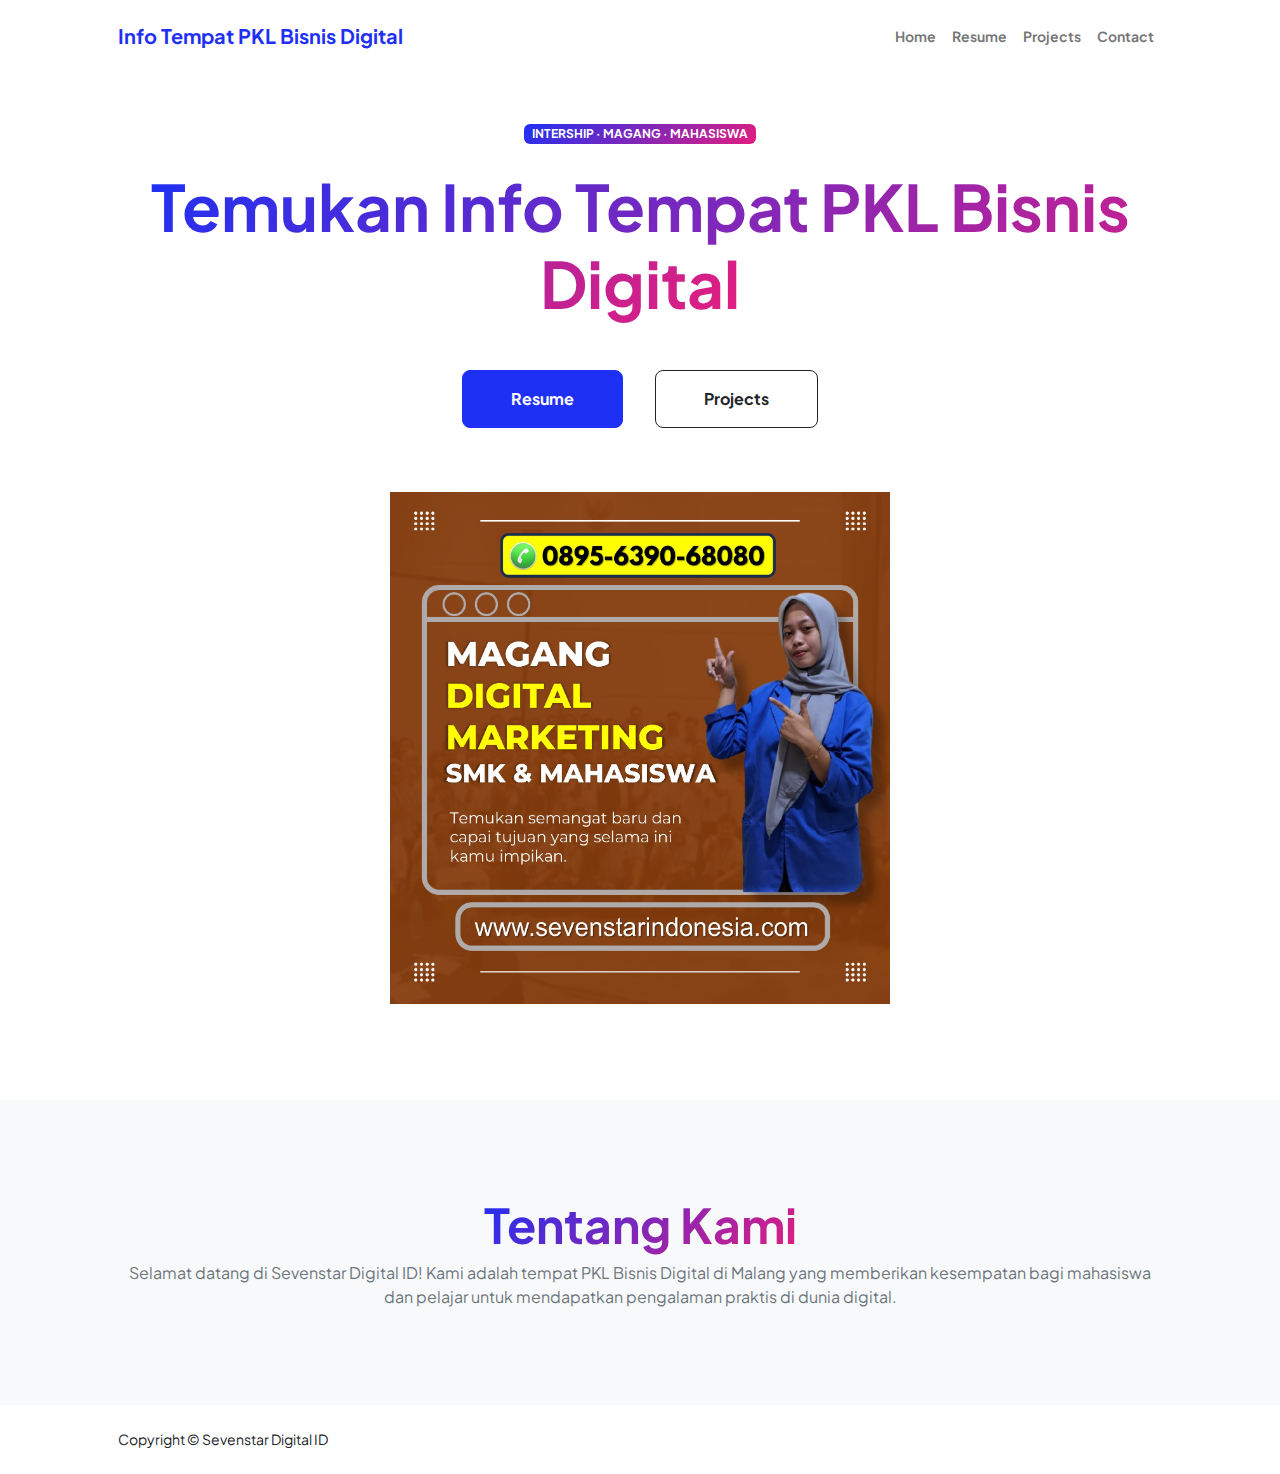
<file: index.html>
<!DOCTYPE html>
<html lang="en">
    <head>
        <head>
            <meta charset="utf-8" />
            <meta name="viewport" content="width=device-width, initial-scale=1, shrink-to-fit=no" />
            <meta name="keywords" content="Magang Mahasiswa di Malang, Info Magang Web Development di Malang, Magang Mahasiswa 2025 di Malang" />
            <meta name="description" content="Ikuti Program Magang Mahasiswa Bisnis Digital & pelajari pengembangan website dari para ahli. Tingkatkan skill & raih pengalaman kerja nyata!" />
            <meta name="author" content="Sevenstar Digital ID" />
            <title>Sevenstar Digital - Program Magang Web Development di Malang</title>
            
                <!-- Open Graph Meta Tags -->
        <meta property="og:title" content="Program Magang Web Development di Malang - WA 0895-6390-68080" />
        <meta property="og:type" content="website" />
        <meta property="og:image" content="https://jasadigitalmarketingg.github.io/magangwebdevelopment/assets/magangwebdevelopment.png">
        <meta property="og:url" content="https://jasadigitalmarketingg.github.io/magangwebdevelopment/">






        <meta charset="utf-8" />
        <meta name="viewport" content="width=device-width, initial-scale=1, shrink-to-fit=no" />
        <meta name="description" content="" />
        <meta name="author" content="" />
        <title>Bisnis Digital</title>
        <!-- Favicon-->
        <link rel="icon" type="image/x-icon" href="assets/favicon.ico" />
        <!-- Custom Google font-->
        <link rel="preconnect" href="https://fonts.googleapis.com" />
        <link rel="preconnect" href="https://fonts.gstatic.com" crossorigin />
        <link href="https://fonts.googleapis.com/css2?family=Plus+Jakarta+Sans:wght@100;200;300;400;500;600;700;800;900&amp;display=swap" rel="stylesheet" />
        <!-- Bootstrap icons-->
        <link href="https://cdn.jsdelivr.net/npm/bootstrap-icons@1.8.1/font/bootstrap-icons.css" rel="stylesheet" />
        <!-- Core theme CSS (includes Bootstrap)-->
        <link href="css/styles.css" rel="stylesheet" />
    </head>
    <body class="d-flex flex-column h-100">
        <main class="flex-shrink-0">
            <!-- Navigation-->
            <nav class="navbar navbar-expand-lg navbar-light bg-white py-3">
                <div class="container px-5">
                    <a class="navbar-brand" href="index.html"><span class="fw-bolder text-primary">Info Tempat PKL Bisnis Digital</span></a>
                    <button class="navbar-toggler" type="button" data-bs-toggle="collapse" data-bs-target="#navbarSupportedContent" aria-controls="navbarSupportedContent" aria-expanded="false" aria-label="Toggle navigation"><span class="navbar-toggler-icon"></span></button>
                    <div class="collapse navbar-collapse" id="navbarSupportedContent">
                        <ul class="navbar-nav ms-auto mb-2 mb-lg-0 small fw-bolder">
                            <li class="nav-item"><a class="nav-link" href="index.html">Home</a></li>
                            <li class="nav-item"><a class="nav-link" href="resume.html">Resume</a></li>
                            <li class="nav-item"><a class="nav-link" href="projects.html">Projects</a></li>
                            <li class="nav-item"><a class="nav-link" href="contact.html">Contact</a></li>
                        </ul>
                    </div>
                </div>
            </nav>
            <!-- Header-->
            <header class="py-5">
                <div class="container px-5 pb-5">
                    <div class="row gx-5 align-items-center">
                        <div class="col-xxl-5">
                            <!-- Header text content-->
                            <div class="text-center text-xxl-start">
                                <div class="badge bg-gradient-primary-to-secondary text-white mb-4"><div class="text-uppercase">Intership &middot; Magang &middot; Mahasiswa</div></div>
                                <h1 class="display-3 fw-bolder mb-5"><span class="text-gradient d-inline">Temukan Info Tempat PKL Bisnis Digital</span></h1>
                                <div class="d-grid gap-3 d-sm-flex justify-content-sm-center justify-content-xxl-start mb-3">
                                    <a class="btn btn-primary btn-lg px-5 py-3 me-sm-3 fs-6 fw-bolder" href="resume.html">Resume</a>
                                    <a class="btn btn-outline-dark btn-lg px-5 py-3 fs-6 fw-bolder" href="projects.html">Projects</a>
                                </div>
                            </div>
                        </div>
                        <div class="col-xxl-7">
                            <!-- Header profile picture-->
                            <div class="d-flex justify-content-center mt-5 mt-xxl-0">
                                <div class="profile bg-gradient-primary-to-secondary">
                                    <!-- TIP: For best results, use a photo with a transparent background like the demo example below-->
                                    <!-- Watch a tutorial on how to do this on YouTube (link)-->
                                    <img class="profile-img" src="assets/1.JPG" alt="..." />
                                   
                                    </div>
                                </div>
                            </div>
                        </div>
                    </div>
                </div>
            </header>
            <!-- About Section-->
            <section class="bg-light py-5">
                <div class="container px-5">
                    <div class="row gx-5 justify-content-center">
                        <div class="col-xxl-8">
                            <div class="text-center my-5">
                                <h2 class="display-5 fw-bolder"><span class="text-gradient d-inline">Tentang Kami</span></h2>
                                <p class="text-muted">Selamat datang di Sevenstar Digital ID! Kami adalah tempat PKL Bisnis Digital di Malang yang memberikan kesempatan bagi mahasiswa dan pelajar untuk mendapatkan pengalaman praktis di dunia digital.</p>
                                
                            </div>
                        </div>
                    </div>
                </div>
            </section>
        </main>
        <!-- Footer-->
        <footer class="bg-white py-4 mt-auto">
            <div class="container px-5">
                <div class="row align-items-center justify-content-between flex-column flex-sm-row">
                    <div class="col-auto"><div class="small m-0">Copyright &copy; Sevenstar Digital ID</div></div>
                    
                </div>
            </div>
        </footer>
        <!-- Bootstrap core JS-->
        <script src="https://cdn.jsdelivr.net/npm/bootstrap@5.2.3/dist/js/bootstrap.bundle.min.js"></script>
        <!-- Core theme JS-->
        <script src="js/scripts.js"></script>
    </body>
</html>
</file>
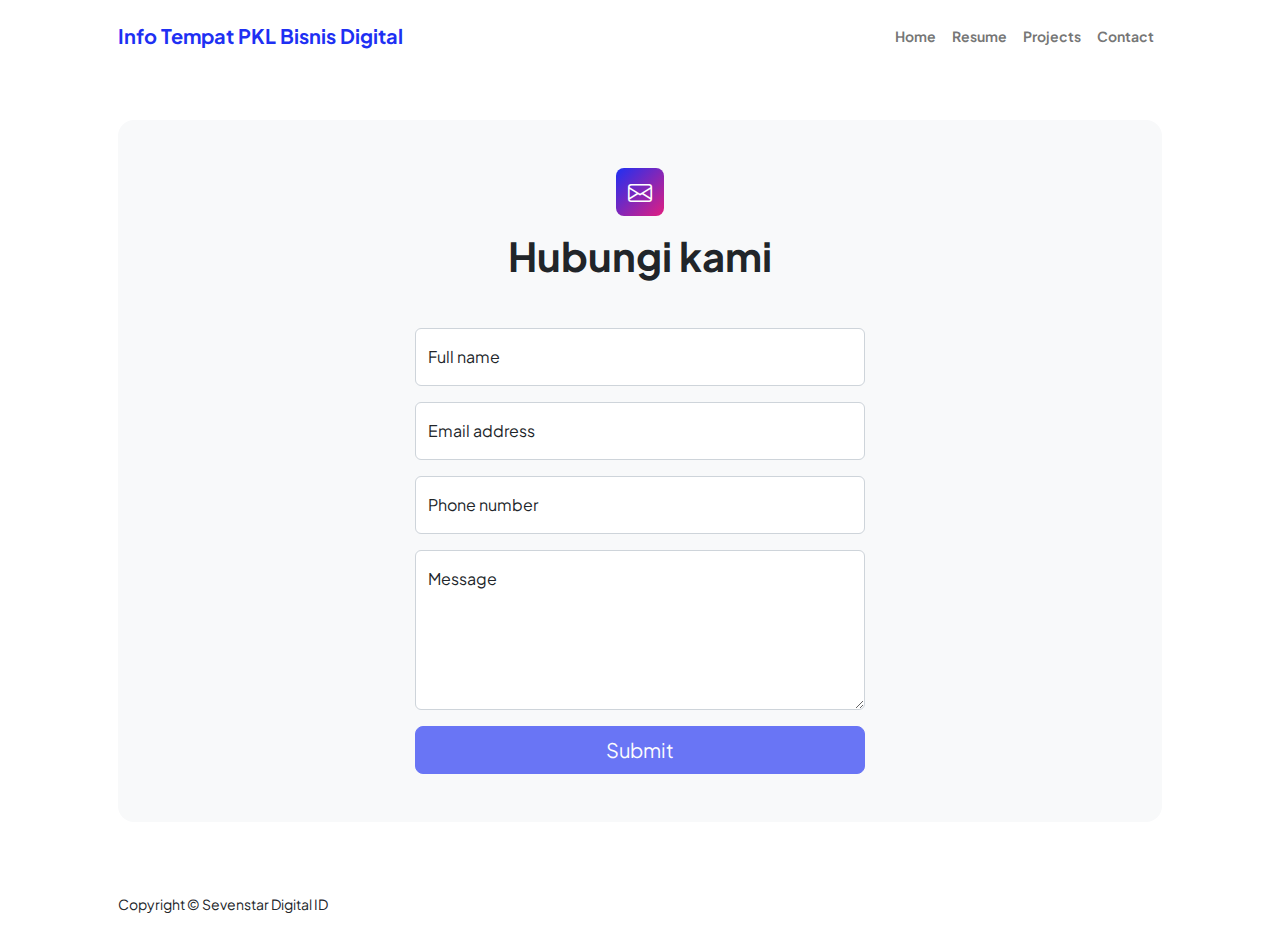
<file: contact.html>
<!DOCTYPE html>
<html lang="en">
    <head>
        <meta charset="utf-8" />
        <meta name="viewport" content="width=device-width, initial-scale=1, shrink-to-fit=no" />
        <meta name="description" content />
        <meta name="author" content />
        <title>Bisnis Digital</title>
        <!-- Favicon-->
        <link rel="icon" type="image/x-icon" href="assets/favicon.ico" />
        <!-- Custom Google font-->
        <link rel="preconnect" href="https://fonts.googleapis.com" />
        <link rel="preconnect" href="https://fonts.gstatic.com" crossorigin />
        <link href="https://fonts.googleapis.com/css2?family=Plus+Jakarta+Sans:wght@100;200;300;400;500;600;700;800;900&amp;display=swap" rel="stylesheet" />
        <!-- Bootstrap icons-->
        <link href="https://cdn.jsdelivr.net/npm/bootstrap-icons@1.8.1/font/bootstrap-icons.css" rel="stylesheet" />
        <!-- Core theme CSS (includes Bootstrap)-->
        <link href="css/styles.css" rel="stylesheet" />
    </head>
    <body class="d-flex flex-column">
        <main class="flex-shrink-0">
            <!-- Navigation-->
            <nav class="navbar navbar-expand-lg navbar-light bg-white py-3">
                <div class="container px-5">
                    <a class="navbar-brand" href="index.html"><span class="fw-bolder text-primary">Info Tempat PKL Bisnis Digital</span></a>
                    <button class="navbar-toggler" type="button" data-bs-toggle="collapse" data-bs-target="#navbarSupportedContent" aria-controls="navbarSupportedContent" aria-expanded="false" aria-label="Toggle navigation"><span class="navbar-toggler-icon"></span></button>
                    <div class="collapse navbar-collapse" id="navbarSupportedContent">
                        <ul class="navbar-nav ms-auto mb-2 mb-lg-0 small fw-bolder">
                            <li class="nav-item"><a class="nav-link" href="index.html">Home</a></li>
                            <li class="nav-item"><a class="nav-link" href="resume.html">Resume</a></li>
                            <li class="nav-item"><a class="nav-link" href="projects.html">Projects</a></li>
                            <li class="nav-item"><a class="nav-link" href="contact.html">Contact</a></li>
                        </ul>
                    </div>
                </div>
            </nav>
            <!-- Page content-->
            <section class="py-5">
                <div class="container px-5">
                    <!-- Contact form-->
                    <div class="bg-light rounded-4 py-5 px-4 px-md-5">
                        <div class="text-center mb-5">
                            <div class="feature bg-primary bg-gradient-primary-to-secondary text-white rounded-3 mb-3"><i class="bi bi-envelope"></i></div>
                            <h1 class="fw-bolder">Hubungi kami</h1>
                        </div>
                        <div class="row gx-5 justify-content-center">
                            <div class="col-lg-8 col-xl-6">
                                <!-- * * * * * * * * * * * * * * *-->
                                <!-- * * SB Forms Contact Form * *-->
                                <!-- * * * * * * * * * * * * * * *-->
                                <!-- This form is pre-integrated with SB Forms.-->
                                <!-- To make this form functional, sign up at-->
                                <!-- https://startbootstrap.com/solution/contact-forms-->
                                <!-- to get an API token!-->
                                <form id="contactForm" data-sb-form-api-token="API_TOKEN">
                                    <!-- Name input-->
                                    <div class="form-floating mb-3">
                                        <input class="form-control" id="name" type="text" placeholder="Enter your name..." data-sb-validations="required" />
                                        <label for="name">Full name</label>
                                        <div class="invalid-feedback" data-sb-feedback="name:required">A name is required.</div>
                                    </div>
                                    <!-- Email address input-->
                                    <div class="form-floating mb-3">
                                        <input class="form-control" id="email" type="email" placeholder="name@example.com" data-sb-validations="required,email" />
                                        <label for="email">Email address</label>
                                        <div class="invalid-feedback" data-sb-feedback="email:required">An email is required.</div>
                                        <div class="invalid-feedback" data-sb-feedback="email:email">Email is not valid.</div>
                                    </div>
                                    <!-- Phone number input-->
                                    <div class="form-floating mb-3">
                                        <input class="form-control" id="phone" type="tel" placeholder="(123) 456-7890" data-sb-validations="required" />
                                        <label for="phone">Phone number</label>
                                        <div class="invalid-feedback" data-sb-feedback="phone:required">A phone number is required.</div>
                                    </div>
                                    <!-- Message input-->
                                    <div class="form-floating mb-3">
                                        <textarea class="form-control" id="message" type="text" placeholder="Enter your message here..." style="height: 10rem" data-sb-validations="required"></textarea>
                                        <label for="message">Message</label>
                                        <div class="invalid-feedback" data-sb-feedback="message:required">A message is required.</div>
                                    </div>
                                    <!-- Submit success message-->
                                    <!---->
                                    <!-- This is what your users will see when the form-->
                                    <!-- has successfully submitted-->
                                    <div class="d-none" id="submitSuccessMessage">
                                        <div class="text-center mb-3">
                                            <div class="fw-bolder">Form submission successful!</div>
                                            To activate this form, sign up at
                                            <br />
                                            <a href="https://www.instagram.com/gmacademymalang/">https://www.instagram.com/gmacademymalang/</a>
                                        </div>
                                    </div>
                                    <!-- Submit error message-->
                                    <!---->
                                    <!-- This is what your users will see when there is-->
                                    <!-- an error submitting the form-->
                                    <div class="d-none" id="submitErrorMessage"><div class="text-center text-danger mb-3">Error sending message!</div></div>
                                    <!-- Submit Button-->
                                    <div class="d-grid"><button class="btn btn-primary btn-lg disabled" id="submitButton" type="submit">Submit</button></div>
                                </form>
                            </div>
                        </div>
                    </div>
                </div>
            </section>
        </main>
        <!-- Footer-->
        <footer class="bg-white py-4 mt-auto">
            <div class="container px-5">
                <div class="row align-items-center justify-content-between flex-column flex-sm-row">
                    <div class="col-auto"><div class="small m-0">Copyright &copy; Sevenstar Digital ID</div></div>
                   
                </div>
            </div>
        </footer>
        <!-- Bootstrap core JS-->
        <script src="https://cdn.jsdelivr.net/npm/bootstrap@5.2.3/dist/js/bootstrap.bundle.min.js"></script>
        <!-- Core theme JS-->
        <script src="js/scripts.js"></script>
        <!-- * * * * * * * * * * * * * * * * * * * * * * * * * * * * * * * * * * * * * * * *-->
        <!-- * *                               SB Forms JS                               * *-->
        <!-- * * Activate your form at https://startbootstrap.com/solution/contact-forms * *-->
        <!-- * * * * * * * * * * * * * * * * * * * * * * * * * * * * * * * * * * * * * * * *-->
        <script src="https://cdn.startbootstrap.com/sb-forms-latest.js"></script>
    </body>
</html>
</file>
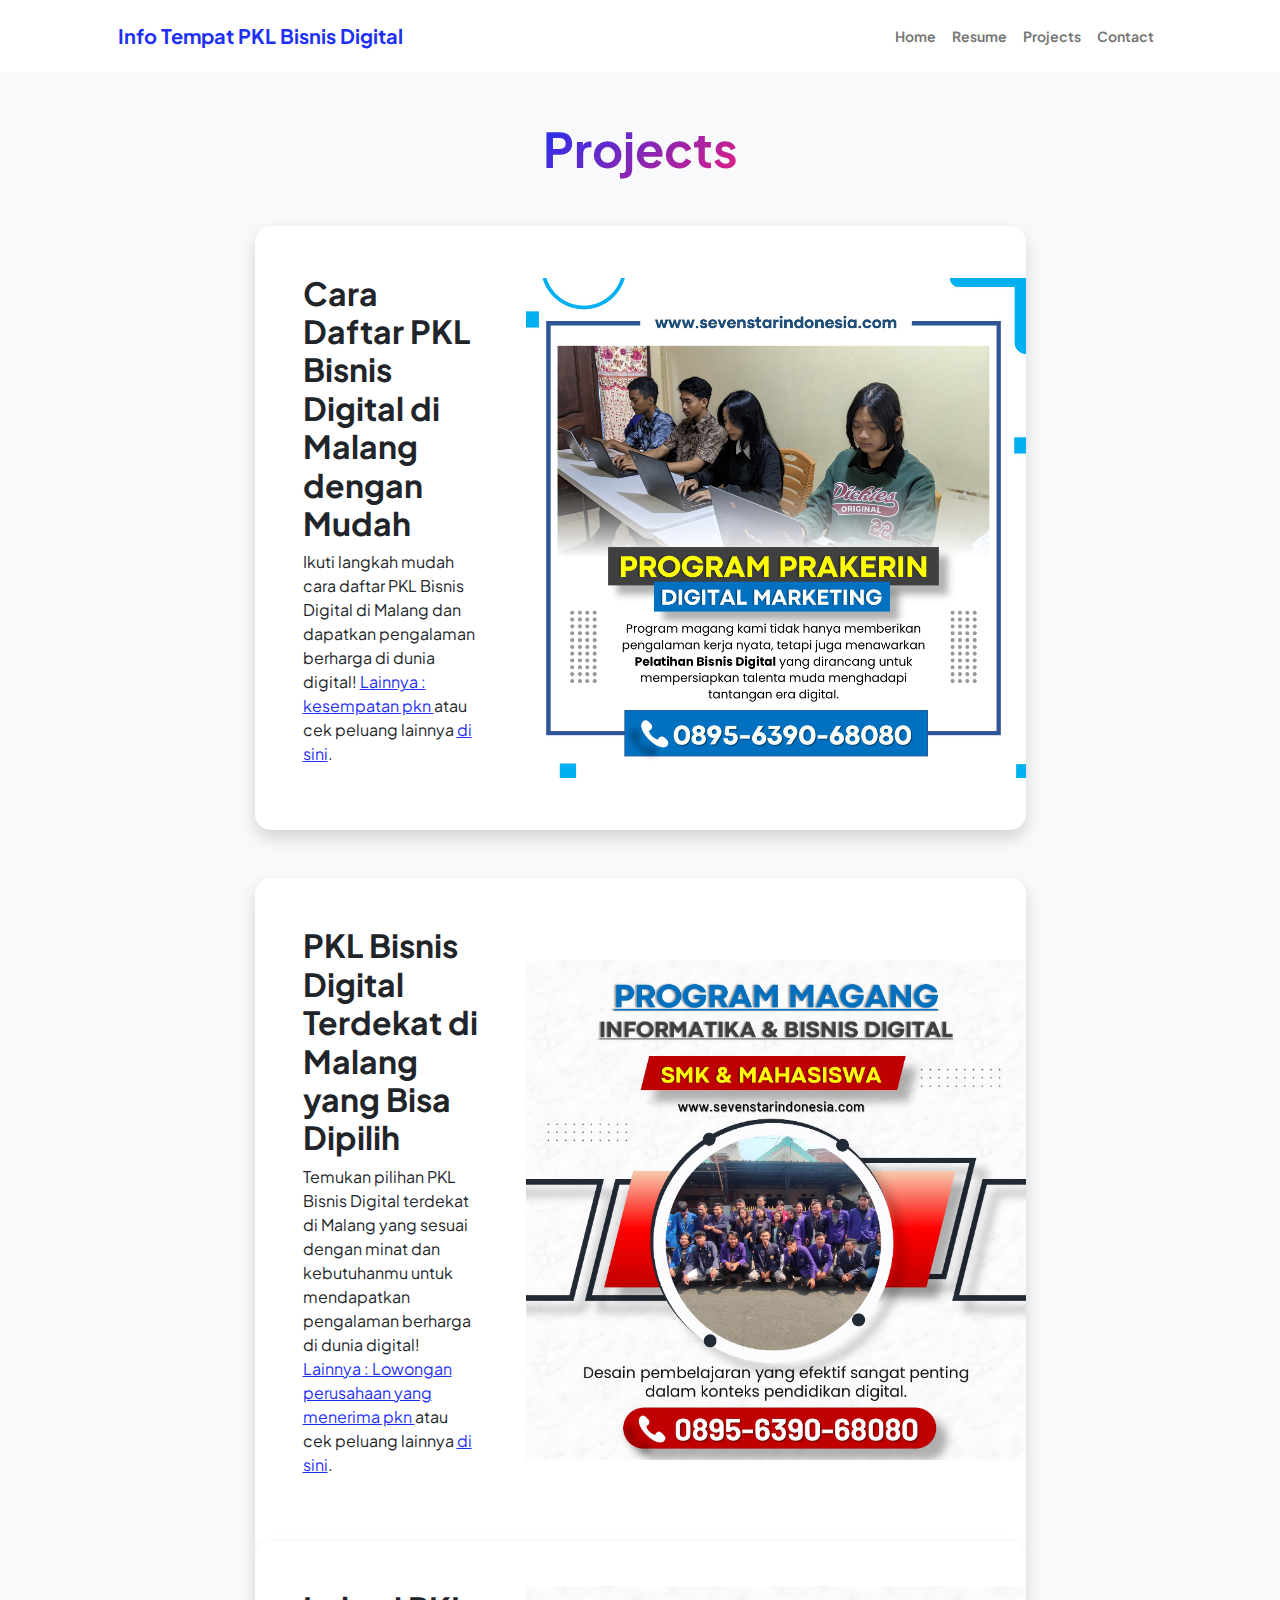
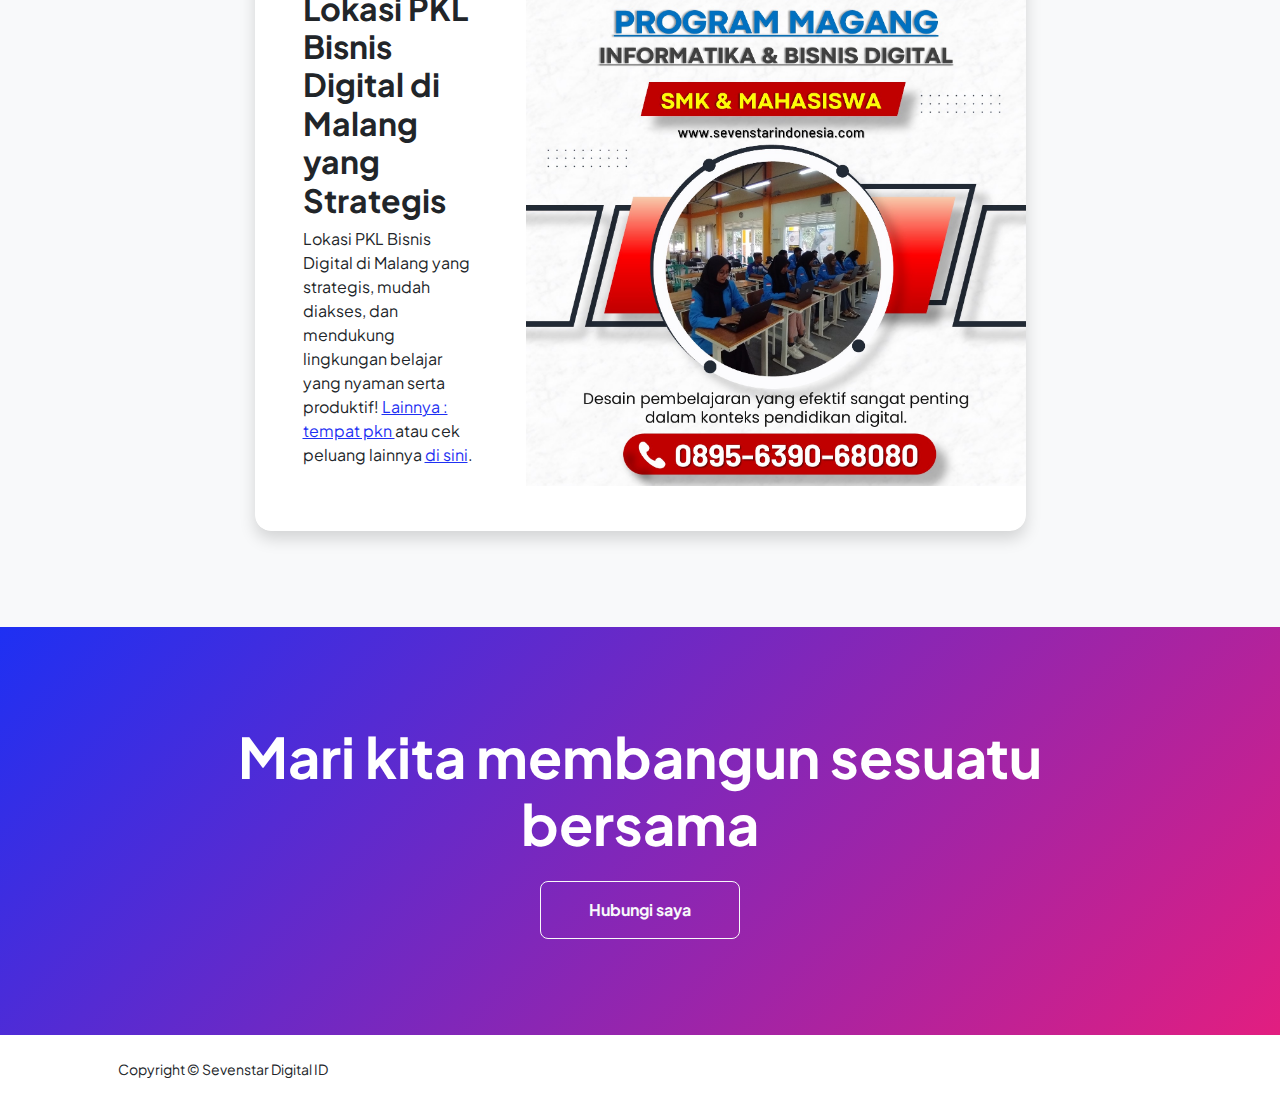
<file: projects.html>
<!DOCTYPE html>
<html lang="en">
    <head>
        <meta charset="utf-8" />
        <meta name="viewport" content="width=device-width, initial-scale=1, shrink-to-fit=no" />
        <meta name="description" content="" />
        <meta name="author" content="" />
        <title>Bisnis Digital</title>
        <!-- Favicon-->
        <link rel="icon" type="image/x-icon" href="assets/favicon.ico" />
        <!-- Custom Google font-->
        <link rel="preconnect" href="https://fonts.googleapis.com" />
        <link rel="preconnect" href="https://fonts.gstatic.com" crossorigin />
        <link href="https://fonts.googleapis.com/css2?family=Plus+Jakarta+Sans:wght@100;200;300;400;500;600;700;800;900&amp;display=swap" rel="stylesheet" />
        <!-- Bootstrap icons-->
        <link href="https://cdn.jsdelivr.net/npm/bootstrap-icons@1.8.1/font/bootstrap-icons.css" rel="stylesheet" />
        <!-- Core theme CSS (includes Bootstrap)-->
        <link href="css/styles.css" rel="stylesheet" />
    </head>
    <body class="d-flex flex-column h-100 bg-light">
        <main class="flex-shrink-0">
            <!-- Navigation-->
            <nav class="navbar navbar-expand-lg navbar-light bg-white py-3">
                <div class="container px-5">
                    <a class="navbar-brand" href="index.html"><span class="fw-bolder text-primary">Info Tempat PKL Bisnis Digital</span></a>
                    <button class="navbar-toggler" type="button" data-bs-toggle="collapse" data-bs-target="#navbarSupportedContent" aria-controls="navbarSupportedContent" aria-expanded="false" aria-label="Toggle navigation"><span class="navbar-toggler-icon"></span></button>
                    <div class="collapse navbar-collapse" id="navbarSupportedContent">
                        <ul class="navbar-nav ms-auto mb-2 mb-lg-0 small fw-bolder">
                            <li class="nav-item"><a class="nav-link" href="index.html">Home</a></li>
                            <li class="nav-item"><a class="nav-link" href="resume.html">Resume</a></li>
                            <li class="nav-item"><a class="nav-link" href="projects.html">Projects</a></li>
                            <li class="nav-item"><a class="nav-link" href="contact.html">Contact</a></li>
                        </ul>
                    </div>
                </div>
            </nav>
            <!-- Projects Section-->
            <section class="py-5">
                <div class="container px-5 mb-5">
                    <div class="text-center mb-5">
                        <h1 class="display-5 fw-bolder mb-0"><span class="text-gradient d-inline">Projects</span></h1>
                    </div>
                    <div class="row gx-5 justify-content-center">
                        <div class="col-lg-11 col-xl-9 col-xxl-8">
                            <!-- Project Card 1-->
                            <div class="card overflow-hidden shadow rounded-4 border-0 mb-5">
                                <div class="card-body p-0">
                                    <div class="d-flex align-items-center">
                                        <div class="p-5">
                                            <h2 class="fw-bolder">Cara Daftar PKL Bisnis Digital di Malang dengan Mudah</h2>
                                            <p>Ikuti langkah mudah cara daftar PKL Bisnis Digital di Malang dan dapatkan pengalaman berharga di dunia digital! <a href="https://www.locanto.co.id/surabaya/ID_7218957504/Perusahaan-yang-Terima-PKN-Mahasiswa-2025.html" target="_blank">Lainnya : kesempatan pkn </a> atau cek peluang lainnya <a href="https://magangmahasiswaa.hashnode.dev/tempat-prakerin-jurusan-multimedia-di-malang" target="_blank">di sini</a>.</p>
                                        </div>
                                        <img class="assets" src="assets/6.JPG" alt="500px" />
                                    </div>
                                </div>
                            </div>
                            <!-- Project Card 2-->
                            <div class="card overflow-hidden shadow rounded-4 border-0">
                                <div class="card-body p-0">
                                    <div class="d-flex align-items-center">
                                        <div class="p-5">
                                            <h2 class="fw-bolder">PKL Bisnis Digital Terdekat di Malang yang Bisa Dipilih</h2>
                                            <p>Temukan pilihan PKL Bisnis Digital terdekat di Malang yang sesuai dengan minat dan kebutuhanmu untuk mendapatkan pengalaman berharga di dunia digital! <a href="https://www.locanto.co.id/surabaya/ID_7218957504/Perusahaan-yang-Terima-PKN-Mahasiswa-2025.html " target="_blank">Lainnya : Lowongan perusahaan yang menerima pkn </a> atau cek peluang lainnya <a href="https://magangmahasiswaa.hashnode.dev/tempat-prakerin-jurusan-multimedia-di-malang" target="_blank">di sini</a>.</p>
                                        </div>
                                        <img class="assets" src="assets/7.JPG" alt="500px" />
                                    </div>
                                </div>
                                <!-- Project Card 3-->
                             <div class="card overflow-hidden shadow rounded-4 border-0">
                                <div class="card-body p-0">
                                    <div class="d-flex align-items-center">
                                        <div class="p-5">
                                            <h2 class="fw-bolder">Lokasi PKL Bisnis Digital di Malang yang Strategis</h2>
                                            <p>Lokasi PKL Bisnis Digital di Malang yang strategis, mudah diakses, dan mendukung lingkungan belajar yang nyaman serta produktif! <a href="https://www.locanto.co.id/surabaya/ID_7218965533/Tempat-PKN-Terbaik-untuk-Mahasiswa-2025.html " target="_blank">Lainnya : tempat pkn </a> atau cek peluang lainnya <a href="https://magangmahasiswaa.hashnode.dev/tempat-prakerin-jurusan-multimedia-di-malang" target="_blank">di sini</a>.</p>
                                        </div>
                                        <img class="assets" src="assets/8.JPG" alt="500px" />
                                    </div>
                                </div>
                            </div>
                            </div>
                             
                        </div>
                    </div>
                </div>
            </section>
            <!-- Call to action section-->
            <section class="py-5 bg-gradient-primary-to-secondary text-white">
                <div class="container px-5 my-5">
                    <div class="text-center">
                        <h2 class="display-4 fw-bolder mb-4">Mari kita membangun sesuatu bersama</h2>
                        <a class="btn btn-outline-light btn-lg px-5 py-3 fs-6 fw-bolder" href="contact.html">Hubungi saya</a>
                    </div>
                </div>
            </section>
        </main>
        <!-- Footer-->
        <footer class="bg-white py-4 mt-auto">
            <div class="container px-5">
                <div class="row align-items-center justify-content-between flex-column flex-sm-row">
                    <div class="col-auto"><div class="small m-0">Copyright &copy; Sevenstar Digital ID</div></div>
                    
                </div>
            </div>
        </footer>
        <!-- Bootstrap core JS-->
        <script src="https://cdn.jsdelivr.net/npm/bootstrap@5.2.3/dist/js/bootstrap.bundle.min.js"></script>
        <!-- Core theme JS-->
        <script src="js/scripts.js"></script>
    </body>
</html>
</file>
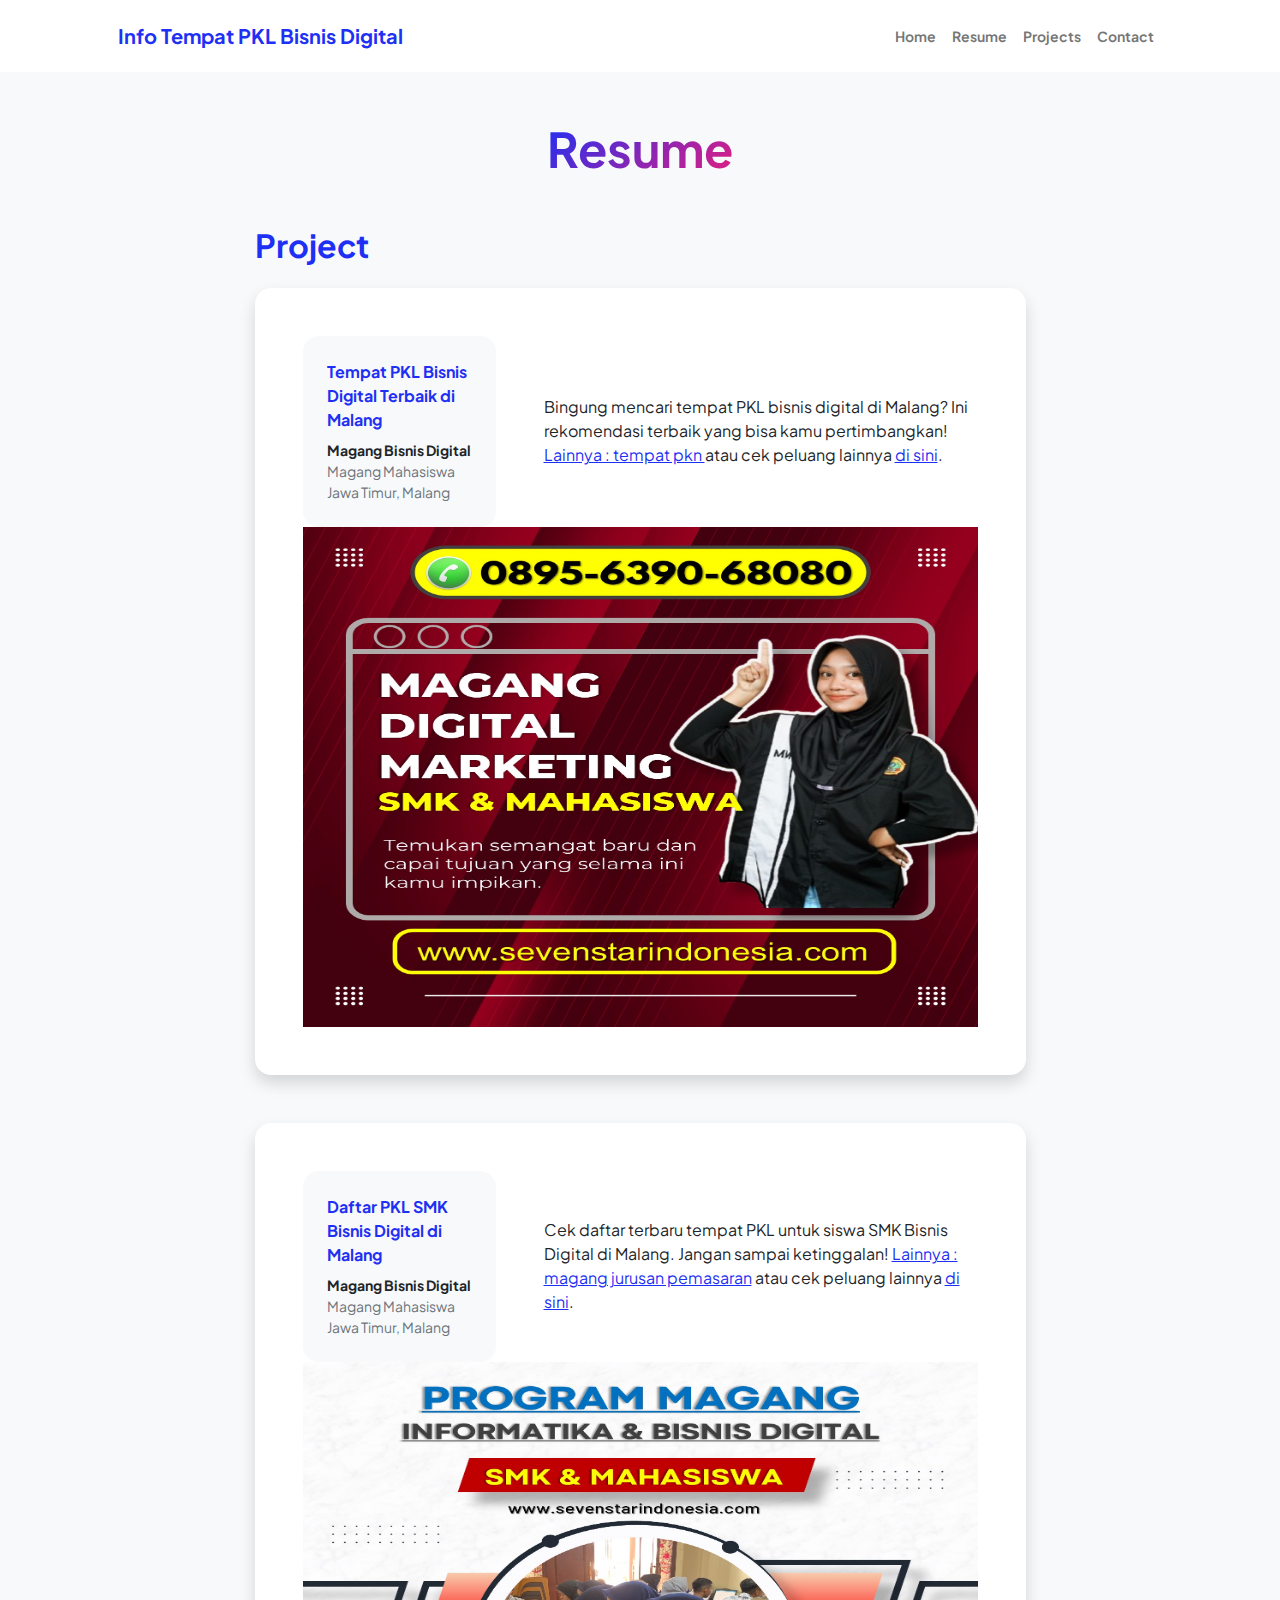
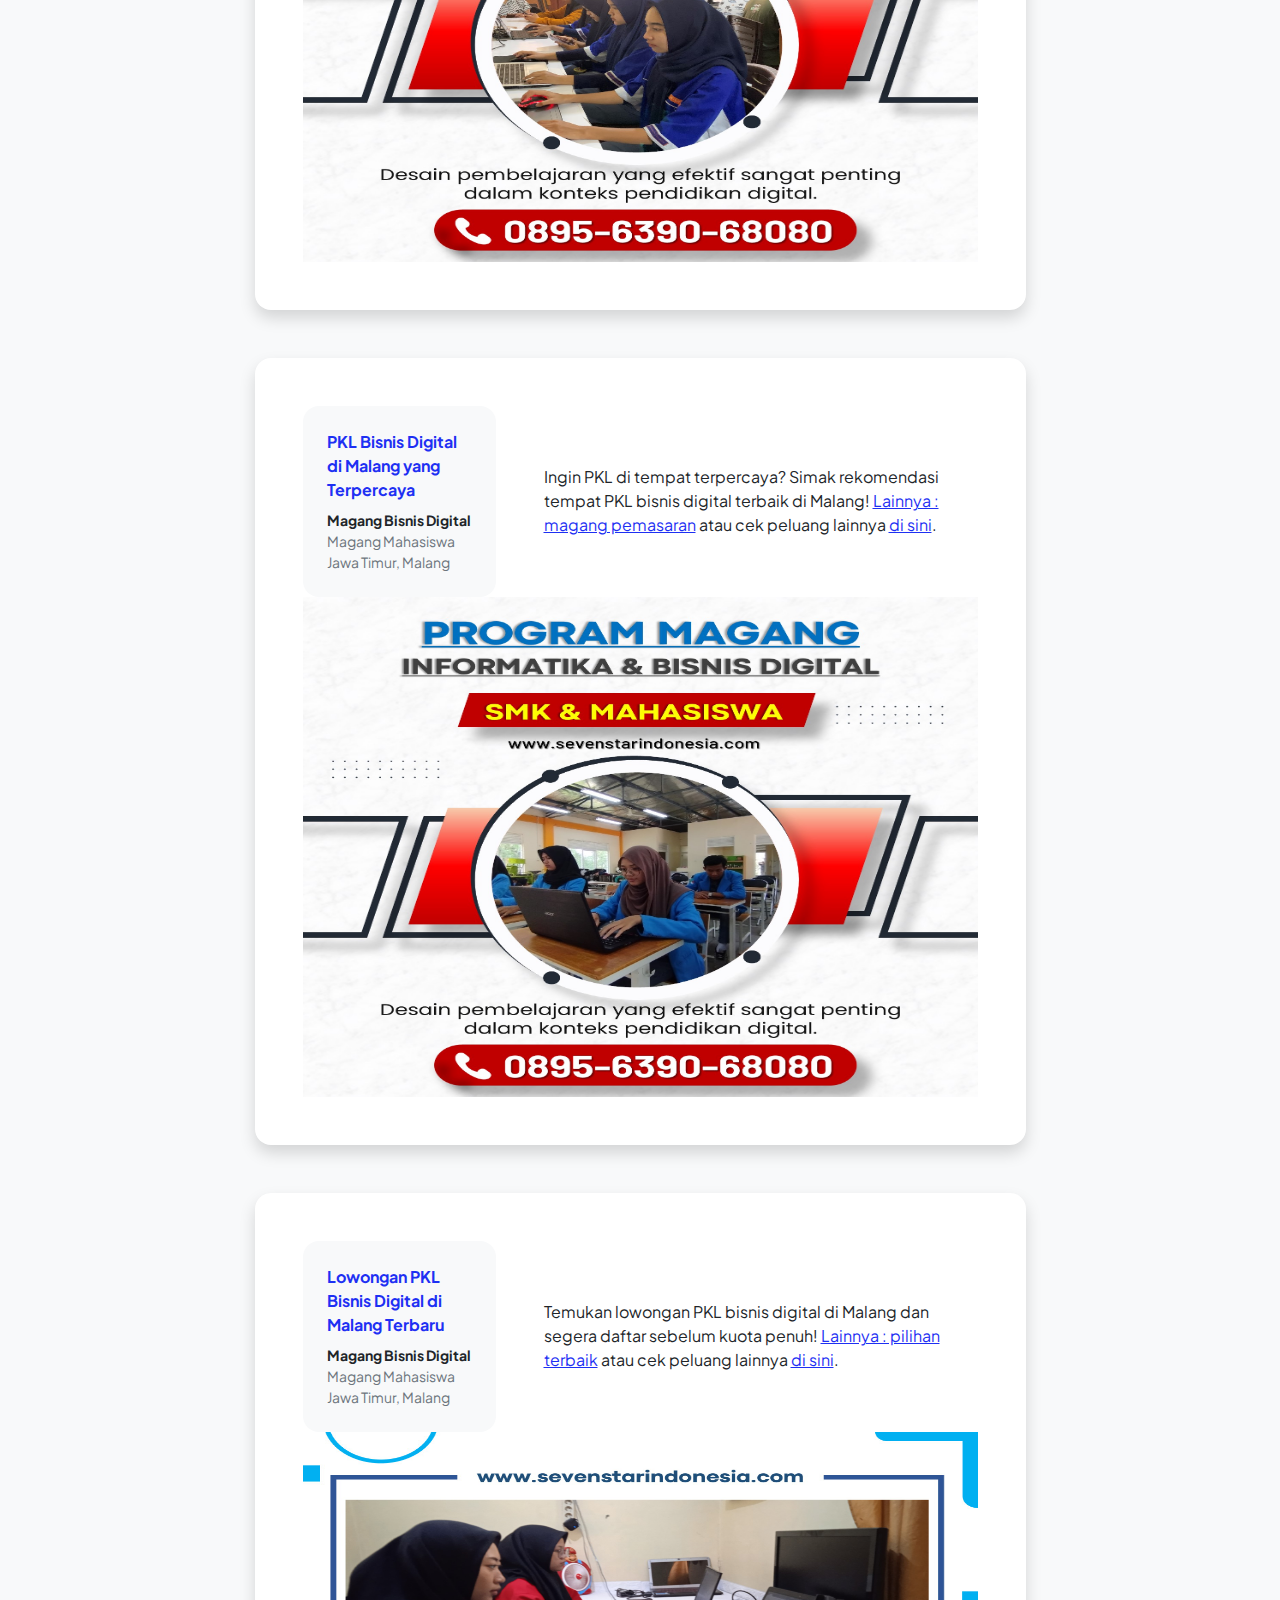
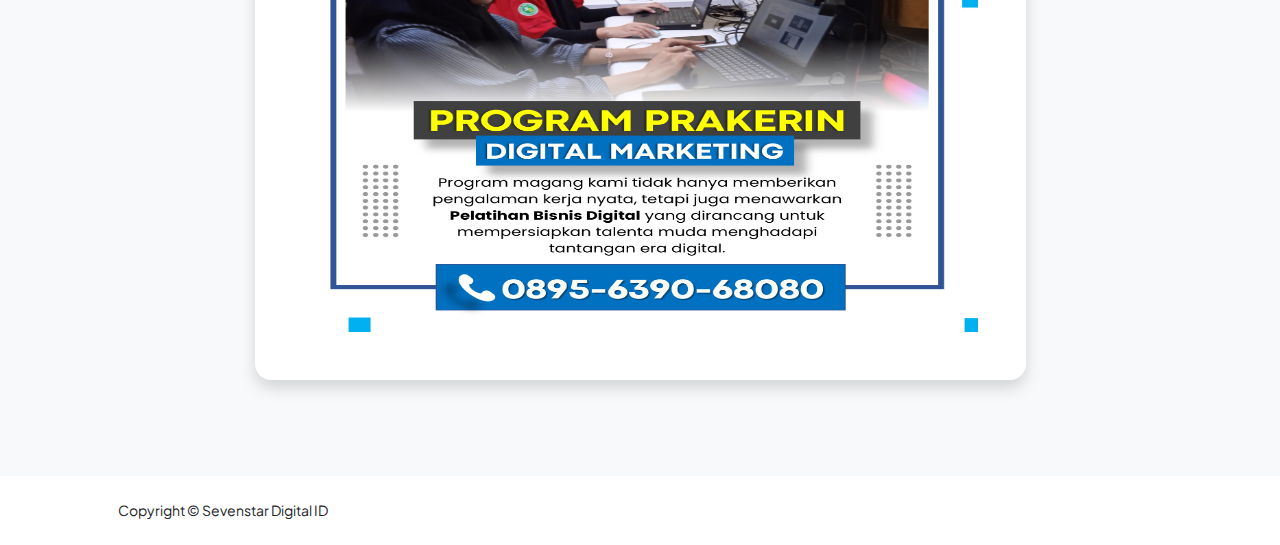
<file: resume.html>
<!DOCTYPE html>
<html lang="en">
    <head>
        <meta charset="utf-8" />
        <meta name="viewport" content="width=device-width, initial-scale=1, shrink-to-fit=no" />
        <meta name="description" content="" />
        <meta name="author" content="" />
        <title>Bisnis Digital</title>
        <!-- Favicon-->
        <link rel="icon" type="image/x-icon" href="assets/favicon.ico" />
        <!-- Custom Google font-->
        <link rel="preconnect" href="https://fonts.googleapis.com" />
        <link rel="preconnect" href="https://fonts.gstatic.com" crossorigin />
        <link href="https://fonts.googleapis.com/css2?family=Plus+Jakarta+Sans:wght@100;200;300;400;500;600;700;800;900&amp;display=swap" rel="stylesheet" />
        <!-- Bootstrap icons-->
        <link href="https://cdn.jsdelivr.net/npm/bootstrap-icons@1.8.1/font/bootstrap-icons.css" rel="stylesheet" />
        <!-- Core theme CSS (includes Bootstrap)-->
        <link href="css/styles.css" rel="stylesheet" />
    </head>
    <body class="d-flex flex-column h-100 bg-light">
        <main class="flex-shrink-0">
            <!-- Navigation-->
            <nav class="navbar navbar-expand-lg navbar-light bg-white py-3">
                <div class="container px-5">
                    <a class="navbar-brand" href="index.html"><span class="fw-bolder text-primary">Info Tempat PKL Bisnis Digital</span></a>
                    <button class="navbar-toggler" type="button" data-bs-toggle="collapse" data-bs-target="#navbarSupportedContent" aria-controls="navbarSupportedContent" aria-expanded="false" aria-label="Toggle navigation"><span class="navbar-toggler-icon"></span></button>
                    <div class="collapse navbar-collapse" id="navbarSupportedContent">
                        <ul class="navbar-nav ms-auto mb-2 mb-lg-0 small fw-bolder">
                            <li class="nav-item"><a class="nav-link" href="index.html">Home</a></li>
                            <li class="nav-item"><a class="nav-link" href="resume.html">Resume</a></li>
                            <li class="nav-item"><a class="nav-link" href="projects.html">Projects</a></li>
                            <li class="nav-item"><a class="nav-link" href="contact.html">Contact</a></li>
                        </ul>
                    </div>
                </div>
            </nav>
            <!-- Page Content-->
            <div class="container px-5 my-5">
                <div class="text-center mb-5">
                    <h1 class="display-5 fw-bolder mb-0"><span class="text-gradient d-inline">Resume</span></h1>
                </div>
                <div class="row gx-5 justify-content-center">
                    <div class="col-lg-11 col-xl-9 col-xxl-8">
                        <!-- Experience Section-->
                        <section>
                            <div class="d-flex align-items-center justify-content-between mb-4">
                                <h2 class="text-primary fw-bolder mb-0">Project</h2>
                                <!-- Download resume button-->
                                <!-- Note: Set the link href target to a PDF file within your project-->
                                
                            </div>
                            <!-- Experience Card 1-->
                            <div class="card shadow border-0 rounded-4 mb-5">
                                <div class="card-body p-5">
                                    <div class="row align-items-center gx-5">
                                        <div class="col text-center text-lg-start mb-4 mb-lg-0">
                                            <div class="bg-light p-4 rounded-4">
                                                <div class="text-primary fw-bolder mb-2">Tempat PKL Bisnis Digital Terbaik di Malang</div>
                                                <div class="small fw-bolder">Magang Bisnis Digital</div>
                                                <div class="small text-muted">Magang Mahasiswa</div>
                                                <div class="small text-muted">Jawa Timur, Malang</div>
                                            </div>
                                        </div>
                                        <div class="col-lg-8"><div>Bingung mencari tempat PKL bisnis digital di Malang? Ini rekomendasi terbaik yang bisa kamu pertimbangkan! <a href="https://www.locanto.co.id/surabaya/ID_7218965533/Tempat-PKN-Terbaik-untuk-Mahasiswa-2025.html " target="_blank">Lainnya : tempat pkn </a> atau cek peluang lainnya <a href="https://magangmahasiswaa.hashnode.dev/tempat-prakerin-jurusan-multimedia-di-malang" target="_blank">di sini</a>.</div></div>
                                        <img class="assets" src="assets/2.JPG" alt="500px" />
                                    </div>
                                </div>
                            </div>
                            <!-- Experience Card 2-->
                            <div class="card shadow border-0 rounded-4 mb-5">
                                <div class="card-body p-5">
                                    <div class="row align-items-center gx-5">
                                        <div class="col text-center text-lg-start mb-4 mb-lg-0">
                                            <div class="bg-light p-4 rounded-4">
                                                <div class="text-primary fw-bolder mb-2">Daftar PKL SMK Bisnis Digital di Malang</div>
                                                <div class="small fw-bolder">Magang Bisnis Digital</div>
                                                <div class="small text-muted">Magang Mahasiswa</div>
                                                <div class="small text-muted">Jawa Timur, Malang</div>
                                            </div>
                                        </div>
                                        <div class="col-lg-8"><div>Cek daftar terbaru tempat PKL untuk siswa SMK Bisnis Digital di Malang. Jangan sampai ketinggalan! <a href="https://www.locanto.co.id/surabaya/ID_7218999445/Daftar-Perusahaan-Magang-Jurusan-Pemasaran-di-Malang.html" target="_blank">Lainnya : magang jurusan pemasaran</a> atau cek peluang lainnya <a href="https://magangmahasiswaa.hashnode.dev/tempat-prakerin-jurusan-multimedia-di-malang" target="_blank">di sini</a>.</div></div>
                                        <img class="assets" src="assets/3.JPG" alt="500px" />
                                    </div>
                                </div>
                            </div>
                              <!-- Experience Card 3-->
                              <div class="card shadow border-0 rounded-4 mb-5">
                                <div class="card-body p-5">
                                    <div class="row align-items-center gx-5">
                                        <div class="col text-center text-lg-start mb-4 mb-lg-0">
                                            <div class="bg-light p-4 rounded-4">
                                                <div class="text-primary fw-bolder mb-2">PKL Bisnis Digital di Malang yang Terpercaya</div>
                                                <div class="small fw-bolder">Magang Bisnis Digital</div>
                                                <div class="small text-muted">Magang Mahasiswa</div>
                                                <div class="small text-muted">Jawa Timur, Malang</div>
                                            </div>
                                        </div>
                                        <div class="col-lg-8"><div>Ingin PKL di tempat terpercaya? Simak rekomendasi tempat PKL bisnis digital terbaik di Malang! <a href="https://www.locanto.co.id/surabaya/ID_7219010859/Perusahaan-yang-Menerima-Magang-Pemasaran-di-Malang.html " target="_blank">Lainnya : magang pemasaran</a> atau cek peluang lainnya <a href="https://magangmahasiswaa.hashnode.dev/tempat-prakerin-jurusan-multimedia-di-malang" target="_blank">di sini</a>.</div></div>
                                        <img class="assets" src="assets/4.JPG" alt="500px" />
                                    </div>
                                </div>
                            </div>
                              <!-- Experience Card 4-->
                              <div class="card shadow border-0 rounded-4 mb-5">
                                <div class="card-body p-5">
                                    <div class="row align-items-center gx-5">
                                        <div class="col text-center text-lg-start mb-4 mb-lg-0">
                                            <div class="bg-light p-4 rounded-4">
                                                <div class="text-primary fw-bolder mb-2">Lowongan PKL Bisnis Digital di Malang Terbaru</div>
                                                <div class="small fw-bolder">Magang Bisnis Digital</div>
                                                <div class="small text-muted">Magang Mahasiswa</div>
                                                <div class="small text-muted">Jawa Timur, Malang</div>
                                            </div>
                                        </div>
                                        <div class="col-lg-8"><div>Temukan lowongan PKL bisnis digital di Malang dan segera daftar sebelum kuota penuh! <a href="https://www.jualaku.id/item/148982-pilihan-terbaik-untuk-siswa-smk" target="_blank">Lainnya : pilihan terbaik</a> atau cek peluang lainnya <a href="https://magangmahasiswaa.hashnode.dev/tempat-prakerin-jurusan-multimedia-di-malang" target="_blank">di sini</a>.</div></div>
                                        <img class="assets" src="assets/5.JPG" alt="500px" />
                                    </div>
                                </div>
                            </div>
                        </section>
                        
                    </div>
                </div>
            </div>
        </main>
        <!-- Footer-->
        <footer class="bg-white py-4 mt-auto">
            <div class="container px-5">
                <div class="row align-items-center justify-content-between flex-column flex-sm-row">
                    <div class="col-auto"><div class="small m-0">Copyright &copy; Sevenstar Digital ID</div></div>
                    
                </div>
            </div>
        </footer>
        <!-- Bootstrap core JS-->
        <script src="https://cdn.jsdelivr.net/npm/bootstrap@5.2.3/dist/js/bootstrap.bundle.min.js"></script>
        <!-- Core theme JS-->
        <script src="js/scripts.js"></script>
    </body>
</html>
</file>
